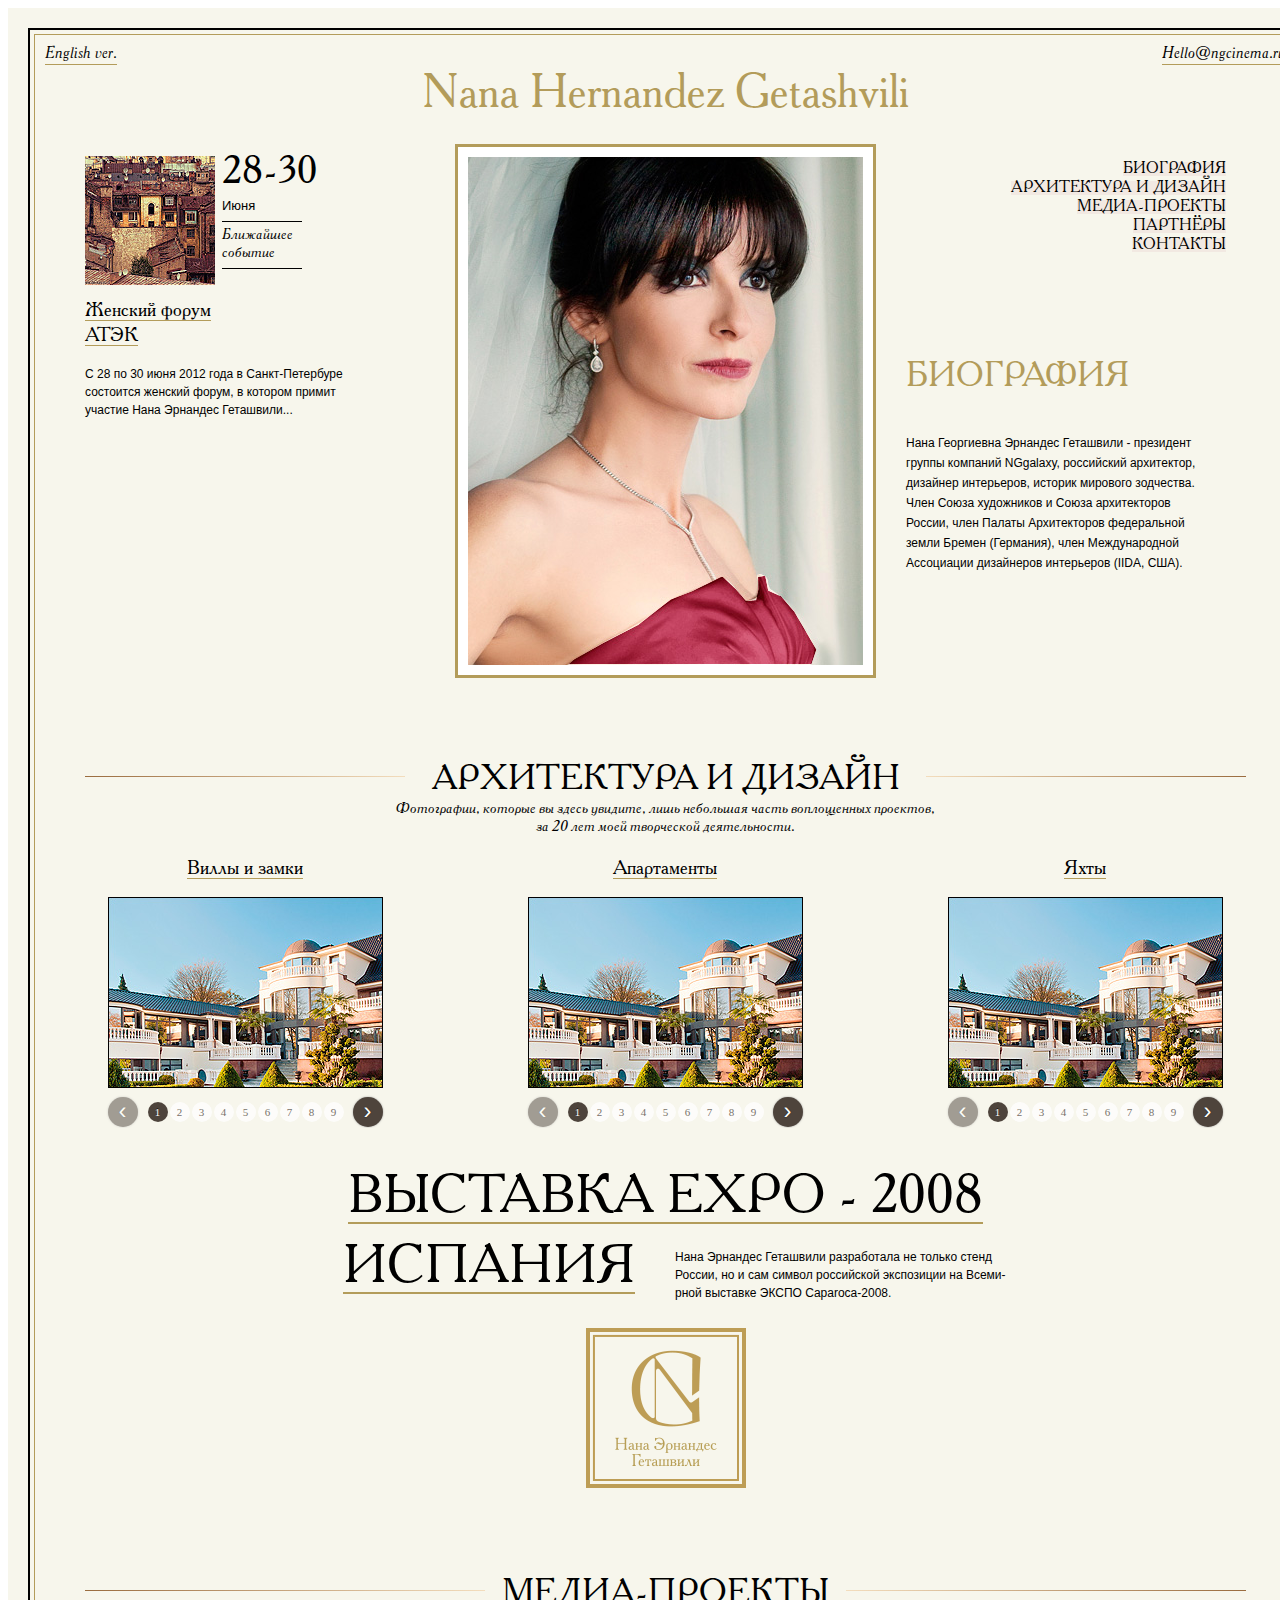
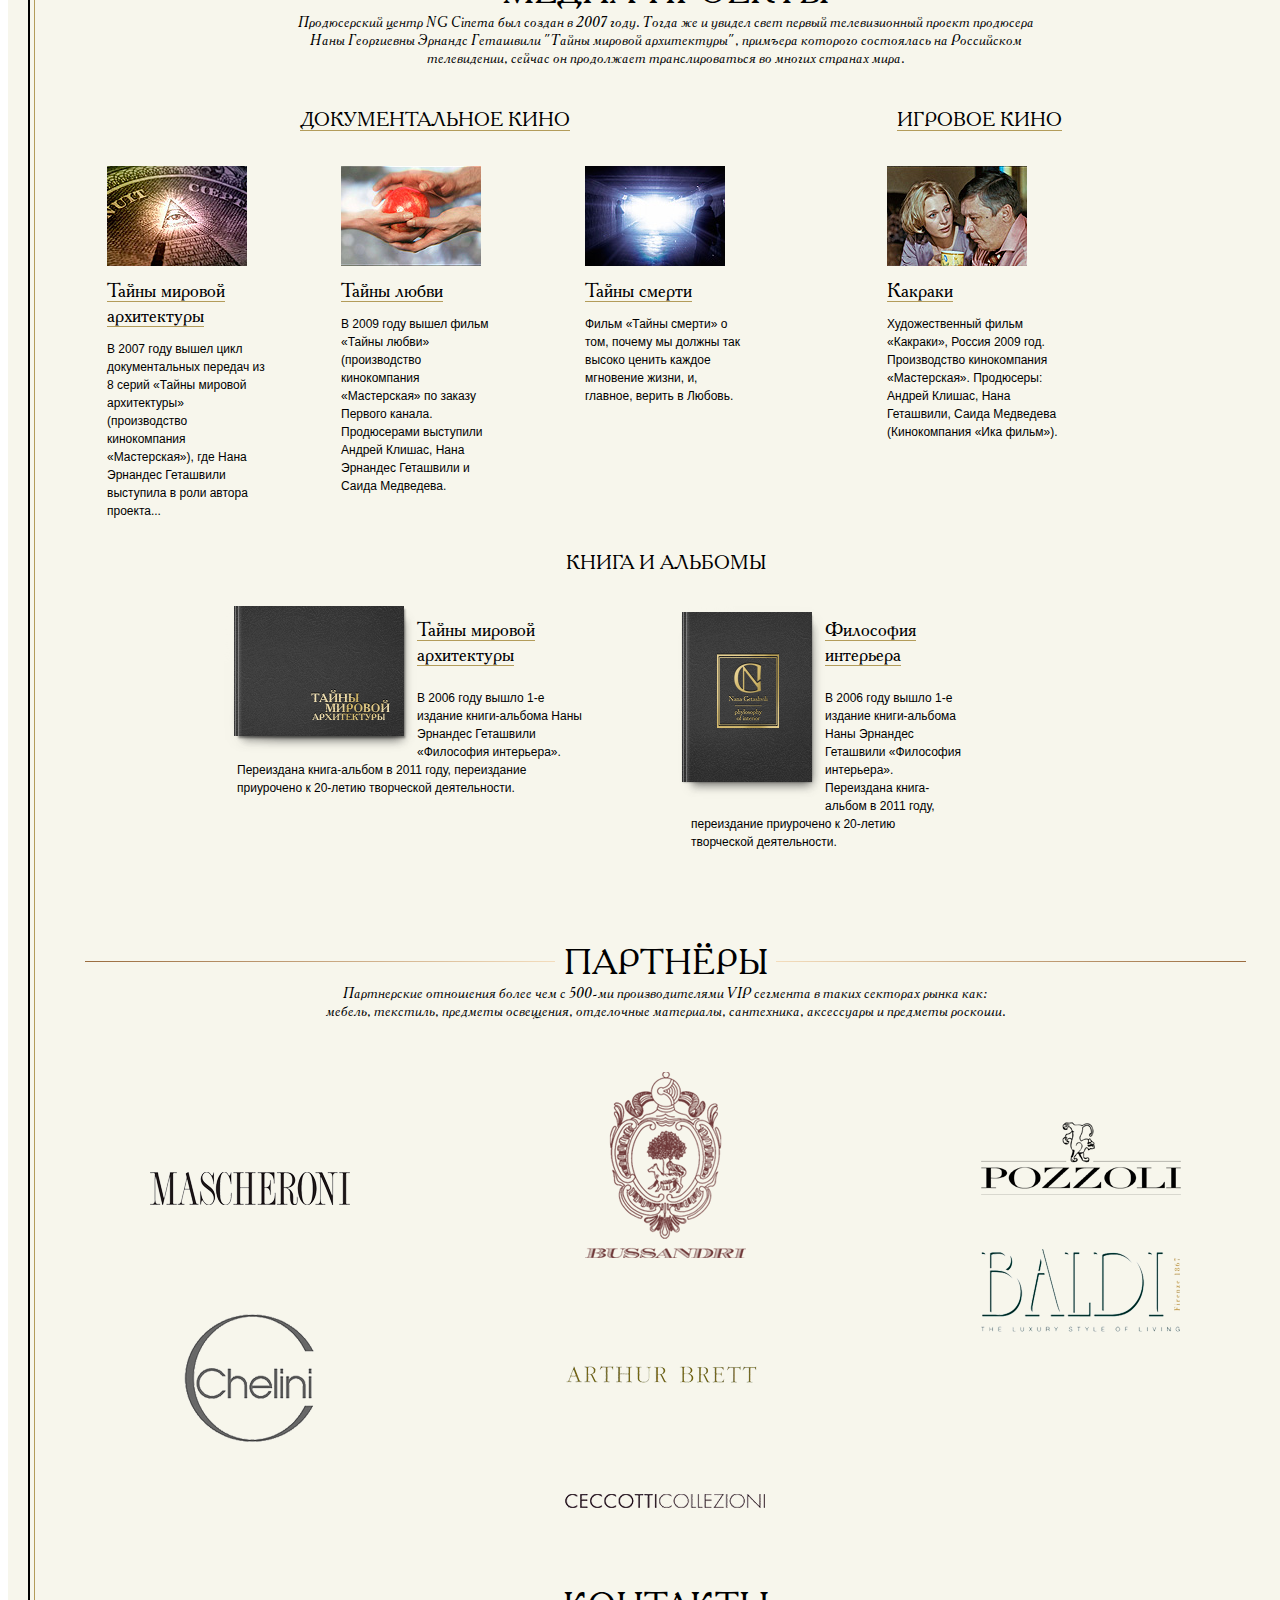
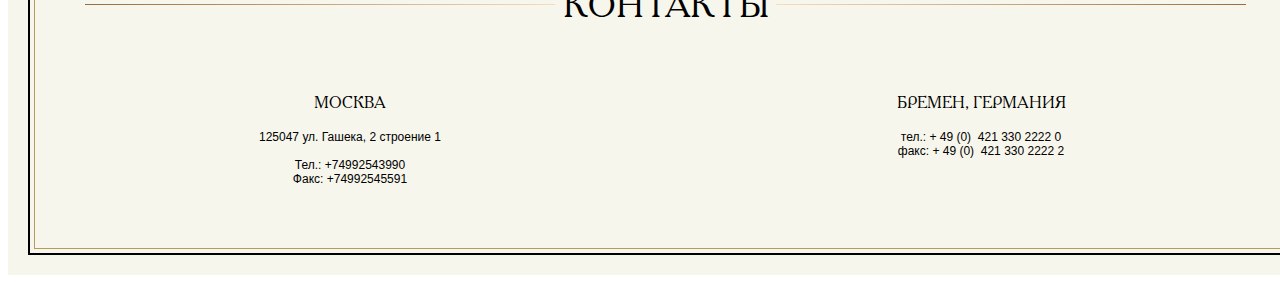
<file: test_work/index.html>
<!DOCTYPE html>
<html>
<head lang="en">
    <meta charset="UTF-8">
    <link rel="stylesheet" href="style/style.css">
    <link rel="stylesheet" href="style/stylesmenu.css">

    <link rel="stylesheet" type="text/css" href="jcarousel-master/examples/basic/jcarousel.basic.css">
    <script type="text/javascript" src="jcarousel-master/libs/jquery/jquery.js"></script>
    <script type="text/javascript" src="jcarousel-master/dist/jquery.jcarousel.min.js"></script>
    <script type="text/javascript" src="jcarousel-master/examples/basic/jcarousel.basic.js"></script>

    <title>Nana Hernantez Getashvily</title>
</head>
<body>
     <div id="main">
         <div id="background">
            <div id="main_content_1">
                 <div id="main_content_2">
                    <div id="header">
                        <div id="header_email">
                            <div id="language"><a href="#" style="text-decoration: none; list-style-type: none; color: black;">English ver.</a></div>
                            <div id="mail"><a href="#" style="text-decoration: none; list-style-type: none; color: black;">Hello@ngcinema.ru</a></div>
                        </div>
                        <div id="header_name">Nana Hernandez Getashvili</div>
                        <div id="header_events">
                            <div id="header_pic_tex"><img src="img/01_header.jpg" style="float: left; margin: 7px 7px 7px 0px;"/><span style="font-family: AcademyC; font-size: 40px; margin: 0px;">28-30</span><br/><span style="font-family: Arial; font-size: 13px;">Июня</span>
                                <hr style="border: none; background-color: black; height: 1px; width: 80px; margin: 5px;">
                                <p style="font-family: AcademyC Italic; margin: 2px 2px 10px 2px; font-size: 15px;">Ближайшее</br>событие</p>
                                <hr style="border: none; background-color: black; height: 1px; width: 80px; margin: -5px;"><br/>
                                <p><a href="#" style="font-size:20px; font-family: AcademyC; border-bottom: 1px solid #b39c5a; text-decoration:none; list-style-type: none; color: black">Женский форум<br/>АТЭК</a>
                                <p style=" margin-right: 20%; font-family: Arial; text-align: left; font-size: 12px; line-height: 18px;">С 28 по 30 июня 2012 года в Санкт-Петербуре состоится женский форум, в котором примит участие Нана Эрнандес Геташвили...</p></p>
                            </div>
                            <div id="header_pic"><img src="img/02_header_main_photo.jpg"/></div>
                            <div id="header_menu">
                                <div id="menu_main">
                                    <ul>
                                        <li><a class="menu" href="#bio">БИОГРАФИЯ</a></li>
                                        <li><a class="menu" href="#decign">АРХИТЕКТУРА И ДИЗАЙН</a></li>
                                        <li><a class="menu" href="#media">МЕДИА-ПРОЕКТЫ</a></li>
                                        <li><a class="menu" href="#partner">ПАРТНЁРЫ</a></li>
                                        <li><a class="menu" href="#contact">КОНТАКТЫ</a></li>
                                        </ul>
                                </div>
                                <div id="menu_text">
                                    <p style="font-family: AcademyC; text-align: left; color: #b39c5a; font-size: 35px;"><a name="bio">БИОГРАФИЯ</a></p>
                                    <p style="font-family: Arial; text-align: left; font-size: 12px; line-height: 20px;">Нана Георгиевна Эрнандес Геташвили -  президент группы компаний NGgalaxy, российский архитектор, дизайнер интерьеров, историк мирового зодчества. Член Союза художников и Союза архитекторов России,
                                        член Палаты Архитекторов федеральной земли Бремен (Германия), член Международной Ассоциации дизайнеров интерьеров (IIDA, США).</p>
                                </div>
                            </div>
                        </div>
                    </div>
                    <div id="content">
                        <div id="line_content_1">
                            <hr class="line_cont_right"/>
                            <a name="decign">АРХИТЕКТУРА И ДИЗАЙН</a>
                            <hr class="line_cont_left"/>
                        </div>
                        <div id="content_text">
                                Фотографии, которые вы здесь увидите, лишь небольшая часть воплощенных проектов, за 20 лет моей творческой деятельности.
                        </div>
                        <div id="content_gallery">
                            <div class="gallery_1">
                                <div style="padding-bottom: 15px;"><a href="#" style="font-family: AcademyC; font-size: 20px; text-decoration: none; list-style-type: none; color: black; border-bottom: 1px solid #b39c5a;">Виллы и замки</a></div>
                                <div class="wrapper">
                                    <div class="jcarousel-wrapper">
                                        <div class="jcarousel">
                                            <ul>
                                                <li><img src="img/05_content_3.jpg" width="275" height="191" alt=""></li>
                                                <li><img src="img/05_content_3.jpg" width="275" height="191" alt=""></li>
                                                <li><img src="img/05_content_3.jpg" width="275" height="191" alt=""></li>
                                                <li><img src="img/05_content_3.jpg" width="275" height="191" alt=""></li>
                                                <li><img src="img/05_content_3.jpg" width="275" height="191" alt=""></li>
                                                <li><img src="img/05_content_3.jpg" width="275" height="191" alt=""></li>
                                                <li><img src="img/05_content_3.jpg" width="275" height="191" alt=""></li>
                                                <li><img src="img/05_content_3.jpg" width="275" height="191" alt=""></li>
                                                <li><img src="img/05_content_3.jpg" width="275" height="191" alt=""></li>
                                            </ul>
                                        </div>


                                        <a href="#" class="jcarousel-control-prev">&lsaquo;</a>
                                        <a href="#" class="jcarousel-control-next">&rsaquo;</a>

                                        <p class="jcarousel-pagination">

                                        </p>
                                    </div>
                                </div>
                                </div>
                            <div class="gallery_2">
                                <div style="padding-bottom: 15px;"><a href="#" style=" font-family: AcademyC; font-size: 20px; text-decoration: none; list-style-type: none; color: black; border-bottom: 1px solid #b39c5a;">Апартаменты</a></div>
                                <div class="wrapper">
                                    <div class="jcarousel-wrapper">
                                        <div class="jcarousel">
                                            <ul>
                                                <li><img src="img/05_content_3.jpg" width="275" height="191" alt=""></li>
                                                <li><img src="img/05_content_3.jpg" width="275" height="191" alt=""></li>
                                                <li><img src="img/05_content_3.jpg" width="275" height="191" alt=""></li>
                                                <li><img src="img/05_content_3.jpg" width="275" height="191" alt=""></li>
                                                <li><img src="img/05_content_3.jpg" width="275" height="191" alt=""></li>
                                                <li><img src="img/05_content_3.jpg" width="275" height="191" alt=""></li>
                                                <li><img src="img/05_content_3.jpg" width="275" height="191" alt=""></li>
                                                <li><img src="img/05_content_3.jpg" width="275" height="191" alt=""></li>
                                                <li><img src="img/05_content_3.jpg" width="275" height="191" alt=""></li>
                                            </ul>
                                        </div>


                                        <a href="#" class="jcarousel-control-prev">&lsaquo;</a>
                                        <a href="#" class="jcarousel-control-next">&rsaquo;</a>

                                        <p class="jcarousel-pagination">

                                        </p>
                                    </div>
                                </div>
                            </div>
                            <div class="gallery_3">
                                <div style="padding-bottom: 15px;"><a href="#" style="font-family: AcademyC; font-size: 20px; text-decoration: none; list-style-type: none; color: black; border-bottom: 1px solid #b39c5a;">Яхты</a></div>
                                <div class="wrapper">
                                    <div class="jcarousel-wrapper">
                                        <div class="jcarousel">
                                            <ul>
                                                <li><img src="img/05_content_3.jpg" width="275" height="191" alt=""></li>
                                                <li><img src="img/05_content_3.jpg" width="275" height="191" alt=""></li>
                                                <li><img src="img/05_content_3.jpg" width="275" height="191" alt=""></li>
                                                <li><img src="img/05_content_3.jpg" width="275" height="191" alt=""></li>
                                                <li><img src="img/05_content_3.jpg" width="275" height="191" alt=""></li>
                                                <li><img src="img/05_content_3.jpg" width="275" height="191" alt=""></li>
                                                <li><img src="img/05_content_3.jpg" width="275" height="191" alt=""></li>
                                                <li><img src="img/05_content_3.jpg" width="275" height="191" alt=""></li>
                                                <li><img src="img/05_content_3.jpg" width="275" height="191" alt=""></li>
                                            </ul>
                                        </div>


                                        <a href="#" class="jcarousel-control-prev">&lsaquo;</a>
                                        <a href="#" class="jcarousel-control-next">&rsaquo;</a>

                                        <p class="jcarousel-pagination">

                                        </p>
                                    </div>
                                </div>
                            </div>
                        </div>
                        <div id="cont_main_text">
                            <div class="cont_main_text_1">
                                <div><p class="expo_title"><a href="#" class="title">ВЫСТАВКА EXPO - 2008</a></p></div>
                                <div style="float: left; width: 600px;  padding-bottom: 20px; margin: -30px 0px; text-align: right"> <p class="expo_title"><a href="#" class="title">ИСПАНИЯ</a></div>
                                <div style=" line-height: 1.5; font-family: Arial; font-size: 12px; float: left; width: 350px; text-align: left; padding-left: 40px">Нана Эрнандес Геташвили разработала не только стенд России, но и сам символ российской экспозиции на Всеми-рной выставке ЭКСПО Caparoca-2008.</div>

                            </div>

                            <div class="cont_main_text_1">
                                <img src="img/01_icon_logo.png"/>
                            </div>
                        </div>
                        <div id="line_content_2">
                            <hr class="line_cont_right_2"/>
                            <a name="media">МЕДИА-ПРОЕКТЫ</a>
                            <hr class="line_cont_left_2"/>
                        </div>
                        <div id="content_text_2">
                            Продюсерский центр NG Cinema был создан в 2007 году. Тогда же и увидел свет первый телевизионный проект продюсера Наны Георгиевны Эрнандс Геташвили
                            "Тайны мировой архитектуры", примъера которого состоялась на Российском телевидении, сейчас он продолжает транслироваться во многих странах мира.
                        </div>
                        <div>
                            <div style="overflow: hidden">
                                <div style="float: left; width: 830px">
                                    <div>
                                    <p style="text-align: center; font-family: AcademyC; font-size: 20px; text-align: left; margin-left: 265px"><a href="#" style="text-decoration: none; list-style-type: none; color: black; border-bottom: 1px solid #b39c5a;">ДОКУМЕНТАЛЬНОЕ КИНО</a></p>
                                    </div>
                                    <div style="overflow: hidden; margin-left: 50px">
                                        <div id="border_1">
                                            <img src="img/06_content_movie_1.jpg" style="margin: 10px;">
                                            <div style="font-family: AcademyC; font-size: 20px; margin: 0 0 10px 20px; text-align: left;"><a href="#" style="text-decoration: none; list-style-type: none; color: black; border-bottom: 1px solid #b39c5a;">Тайны мировой  архитектуры</a></div>
                                            <div style="line-height: 1.5; font-family: Arial; font-size: 12px; text-align: left; margin: 0 0 10px 20px;">В 2007 году вышел цикл
                                                документальных передач
                                                из 8 серий «Тайны мировой
                                                архитектуры» (производство кинокомпания «Мастерская»),
                                                где Нана Эрнандес Геташвили
                                                выступила в роли автора
                                                проекта...</div>
                                        </div>
                                        <div  id="border_1" style="float: left; width: 180px; margin: 0px 0 0 50px; padding-top: 10px">
                                            <img src="img/07_content_movie_2.jpg">
                                            <div style="font-family: AcademyC; font-size: 20px; text-align: left;  margin: 10px 0 10px 20px;"><a href="#" style="text-decoration: none; list-style-type: none; color: black; border-bottom: 1px solid #b39c5a;">Тайны любви</a></div>
                                            <div style="line-height: 1.5; font-family: Arial; font-size: 12px; text-align: left; margin: 5px 0 10px 20px;">В 2009 году вышел фильм
                                                «Тайны любви» (производство кинокомпания «Мастерская»
                                                по заказу Первого канала.
                                                Продюсерами выступили
                                                Андрей Клишас, Нана
                                                Эрнандес Геташвили
                                                и Саида Медведева.</div>
                                        </div>
                                        <div id="border_1" style="float: left; width: 180px; margin: 0px 20px 5px 50px; padding: 10px;">
                                            <img src="img/08_content_movie_3.jpg">
                                            <div style="font-family: AcademyC; font-size: 20px;  margin: 10px 0 10px 20px;; text-align: left;"><a href="#" style="text-decoration: none; list-style-type: none; color: black; border-bottom: 1px solid #b39c5a;">Тайны смерти</a></div>
                                            <div style="line-height: 1.5; font-family: Arial; font-size: 12px; text-align: left;  margin: 0 0 10px 20px;">Фильм «Тайны смерти» о том,
                                                почему мы должны так высоко
                                                ценить каждое мгновение
                                                жизни, и, главное, верить
                                                в Любовь.</div>
                                        </div>
                                    </div>

                                </div>
                                <div id="border_2" style="float: left; ">
                                    <div >
                                        <p style="font-family: AcademyC; font-size: 20px; margin-left: 5px"><a href="#" style="text-decoration: none; list-style-type: none; color: black; border-bottom: 1px solid #b39c5a;">ИГРОВОЕ КИНО</a></p>
                                    </div>
                                    <div  id="border_1" style=" width: 200px; padding-top: 10px; padding-left: 20px; padding-bottom: 10px">
                                        <div style="float: left; margin-bottom: 10px"><img src="img/09_content_movie_4.jpg" ></div>
                                        <div style="font-family: AcademyC; font-size: 20px; text-align: left; margin: 20px 0 10px 0px;"><a href="#" style="text-decoration: none; list-style-type: none; color: black; border-bottom: 1px solid #b39c5a;">Какраки</a></div>
                                        <div style="line-height: 1.5; font-family: Arial; width: 180px; font-size: 12px; text-align: left; margin: 10px 0 10px 0px;">Художественный фильм
                                            «Какраки», Россия 2009 год. Производство кинокомпания «Мастерская». Продюсеры:
                                            Андрей Клишас, Нана
                                            Геташвили, Саида Медведева
                                            (Кинокомпания «Ика фильм»).</div>
                                    </div>
                                </div>
                            </div>
                            <div style="overflow: hidden">
                                <div>
                                <p style="font-family: AcademyC; font-size: 20px;">КНИГА И АЛЬБОМЫ</p>
                                </div>
                                <div id="border_1" style="float: left; width: 400px; margin-left: 180px">
                                    <img src="img/02_icon_book.png" style="float: left; margin: 7px 0 7px 7px;">
                                    <div style="font-family: AcademyC; font-size: 20px; margin: 20px 10px; text-align: left;"><a href="#" style="text-decoration: none; list-style-type: none; color: black; border-bottom: 1px solid #b39c5a;">Тайны мировой
                                        архитектуры</a></div>
                                    <div style="line-height: 1.5; font-family: Arial; font-size: 12px; text-align: left; margin: 0 30px 10px 20px;">В 2006 году вышло 1-е издание книги-альбома Наны Эрнандес Геташвили «Философия интерьера».
                                        Переиздана книга-альбом в 2011 году, переиздание приурочено к 20-летию творческой деятельности.</div>
                                </div >
                                <div id="border_1" style="float: left; width: 300px; padding-left: 50px">
                                    <img src="img/03_icon_book_2.png" style="float: left; margin: 7px 0 7px 7px;">
                                    <div style="font-family: AcademyC; font-size: 20px; margin: 20px 10px; text-align: left;"><a href="#" style="text-decoration: none; list-style-type: none; color: black; border-bottom: 1px solid #b39c5a;">Философия  интерьера</a></div>
                                    <div style="line-height: 1.5; font-family: Arial; font-size: 12px; text-align: left; margin: 0 10px 10px 20px;">В 2006 году вышло 1-е издание книги-альбома Наны Эрнандес Геташвили «Философия интерьера». Переиздана книга-альбом
                                    в 2011 году, переиздание приурочено к 20-летию творческой
                                    деятельности.</div>
                                </div>
                            </div>
                        </div>
                    </div>
                    <div id="footer">
                        <div id="text_line_2">
                            <hr class="line_left"/>
                            <a name="partner">ПАРТНЁРЫ</a>
                            <hr class="line_right"/>
                        </div>
                        <div id="footer_text">Партнерские отношения более чем с 500-ми производителями VIP сегмента в таких секторах рынка как:
                            мебель, текстиль, предметы освещения, отделочные материалы, сантехника, аксессуары и предметы роскоши.</div>
                        <div id="partner_main">
                            <div id="partner_column_1">
                                <div id="partner_pic_1"><a href="#"><img src="img/04_icon_partner_1.png"/></a></div>
                                <div id="partner_pic_2"><a href="#"><img src="img/07_icon_partner_4.png"/></a></div>
                            </div>
                            <div id="partner_column_2">
                                <div id="partner_pic_3"><a href="#"><img src="img/05_icon_partner_2.png"/></a></div>
                                <div id="partner_pic_4"><a href="#"><img src="img/08_icon_partner_5.png"/></a></div>
                                <div id="partner_pic_5"><a href="#"><img src="img/10_icon_partner_7.png"/></a></div>
                            </div>
                            <div id="partner_column_3">
                                <div id="partner_pic_6"><a href="#"><img src="img/06_icon_partner_3.png"/></a></div>
                                <div id="partner_pic_7"><a href="#"><img src="img/09_icon_partner_6.png"/></a></div>
                            </div>
                        </div>
                        <div id="text_line_3">
                            <hr class="line_left"/>
                            <a name="contact">КОНТАКТЫ</a>
                            <hr class="line_right"/>
                        </div>
                        <div id="contacts">
                            <div id="contact_1">
                                <p class="city">МОСКВА</p>
                                <p class="city_contacts">125047 ул. Гашека, 2 строение 1<br/><br/>
                                    Тел.: +74992543990<br/>
                                    Факс: +74992545591</p>
                            </div>
                            <div id="contact_2">
                                <p class="city">БРЕМЕН, ГЕРМАНИЯ</p>
                                <p class="city_contacts">тел.: + 49 (0)  421 330 2222 0<br/>
                                   факс: + 49 (0)  421 330 2222 2</p>
                            </div>
                        </div>
                    </div>
                </div>
            </div>
         </div>
     </div>
</body>
</html>
</file>
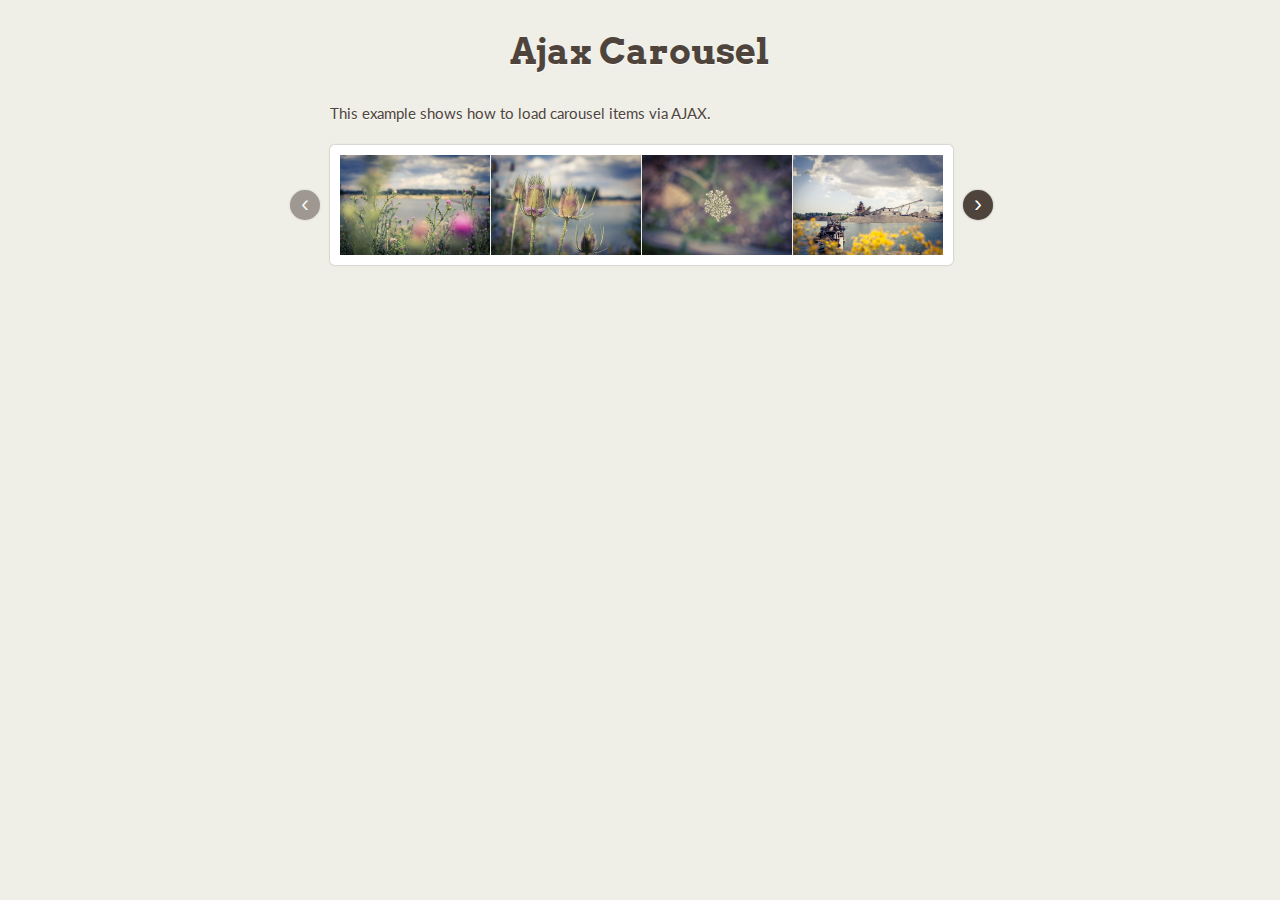
<file: test_work/jcarousel-master/examples/ajax/index.html>
<!doctype html>
<html lang="en">
    <head>
        <meta charset="utf-8">
        <title>Ajax Carousel - jCarousel Examples</title>

        <!-- Shared assets -->
        <link rel="stylesheet" type="text/css" href="../_shared/css/style.css">

        <!-- Example assets -->
        <link rel="stylesheet" type="text/css" href="jcarousel.ajax.css">

        <script type="text/javascript" src="../../libs/jquery/jquery.js"></script>
        <script type="text/javascript" src="../../dist/jquery.jcarousel.min.js"></script>

        <script type="text/javascript" src="jcarousel.ajax.js"></script>

    </head>
    <body>

        <div class="wrapper">
            <h1>Ajax Carousel</h1>
            

            <p>This example shows how to load carousel items via AJAX.</p>

            <div class="jcarousel-wrapper">
                <div class="jcarousel">
                    <div class="loading">Loading carousel items...</div>
                </div>

                <a href="#" class="jcarousel-control-prev">&lsaquo;</a>
                <a href="#" class="jcarousel-control-next">&rsaquo;</a>
            </div>
        </div>

    </body>
</html>
</file>
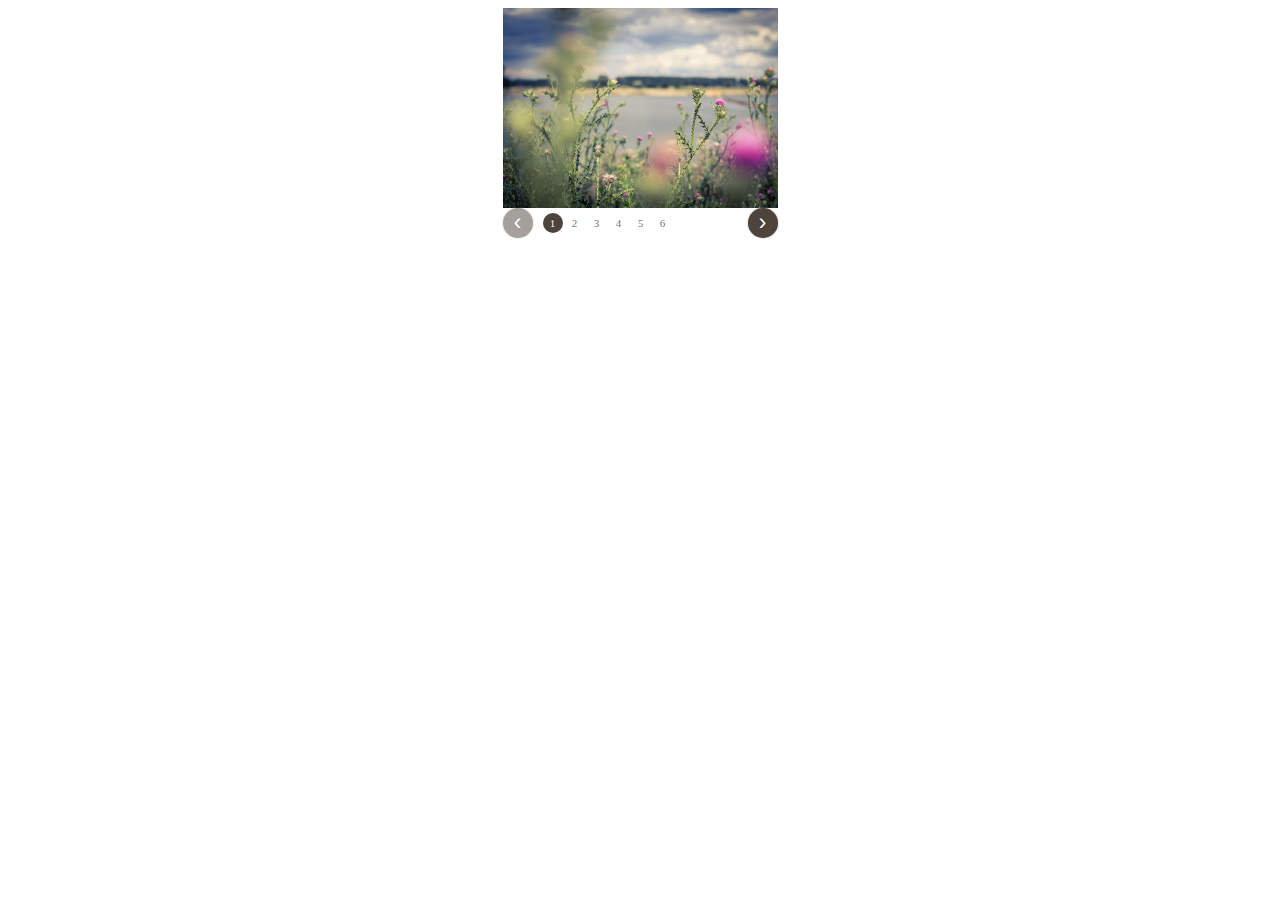
<file: test_work/jcarousel-master/examples/basic/index.html>
<!doctype html>
<html lang="en">
    <head>
        <meta charset="utf-8">
        <title>Basic carousel - jCarousel Examples</title>

        <!-- Shared assets -->
        <!--<link rel="stylesheet" type="text/css" href="../_shared/css/style.css">-->

        <!-- Example assets -->
        <link rel="stylesheet" type="text/css" href="jcarousel.basic.css">

        <script type="text/javascript" src="../../libs/jquery/jquery.js"></script>
        <script type="text/javascript" src="../../dist/jquery.jcarousel.min.js"></script>

        <script type="text/javascript" src="jcarousel.basic.js"></script>

    </head>
    <body>

        <div class="wrapper">

            <div class="jcarousel-wrapper">
                <div class="jcarousel">
                    <ul>
                        <li><img src="../_shared/img/img1.jpg" width="300" height="200" alt=""></li>
                        <li><img src="../_shared/img/img2.jpg" width="300" height="200" alt=""></li>
                        <li><img src="../_shared/img/img3.jpg" width="300" height="200" alt=""></li>
                        <li><img src="../_shared/img/img4.jpg" width="300" height="200" alt=""></li>
                        <li><img src="../_shared/img/img5.jpg" width="300" height="200" alt=""></li>
                        <li><img src="../_shared/img/img6.jpg" width="300" height="200" alt=""></li>
                    </ul>
                </div>

                <a href="#" class="jcarousel-control-prev">&lsaquo;</a>
                <a href="#" class="jcarousel-control-next">&rsaquo;</a>
                
                <p class="jcarousel-pagination">
                    
                </p>
            </div>
        </div>

    </body>
</html>
</file>
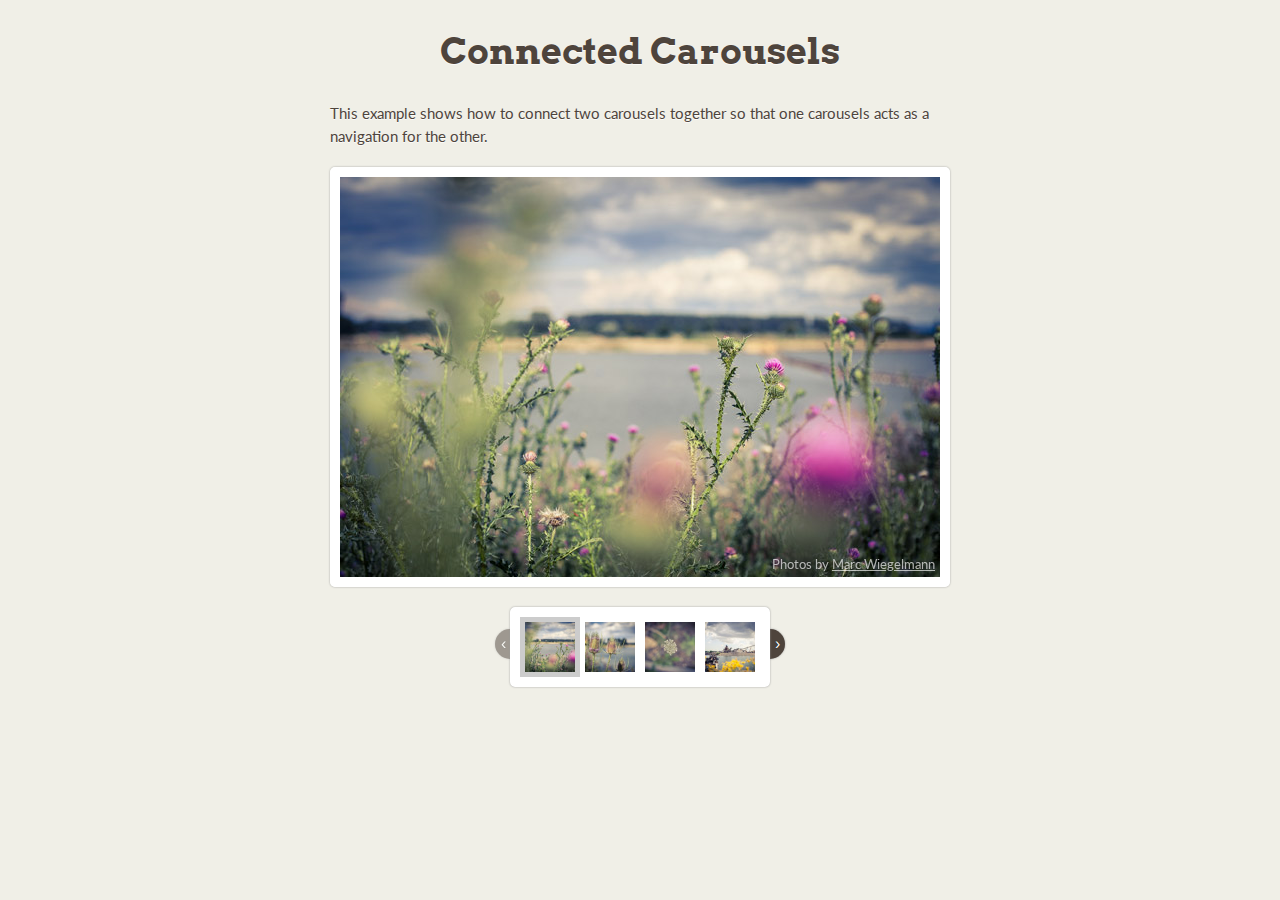
<file: test_work/jcarousel-master/examples/connected-carousels/index.html>
<!doctype html>
<html lang="en">
    <head>
        <meta charset="utf-8">
        <title>Connected Carousels - jCarousel Examples</title>

        <!-- Shared assets -->
        <link rel="stylesheet" type="text/css" href="../_shared/css/style.css">

        <!-- Example assets -->
        <link rel="stylesheet" type="text/css" href="jcarousel.connected-carousels.css">

        <script type="text/javascript" src="../../libs/jquery/jquery.js"></script>
        <script type="text/javascript" src="../../dist/jquery.jcarousel.min.js"></script>

        <script type="text/javascript" src="jcarousel.connected-carousels.js"></script>

    </head>
    <body>

        <div class="wrapper">
            <h1>Connected Carousels</h1>
            
            <p>This example shows how to connect two carousels together so that one carousels acts as a navigation for the other.</p>
            
            <div class="connected-carousels">
                <div class="stage">
                    <div class="carousel carousel-stage">
                        <ul>
                            <li><img src="../_shared/img/img1.jpg" width="600" height="400" alt=""></li>
                            <li><img src="../_shared/img/img2.jpg" width="600" height="400" alt=""></li>
                            <li><img src="../_shared/img/img3.jpg" width="600" height="400" alt=""></li>
                            <li><img src="../_shared/img/img4.jpg" width="600" height="400" alt=""></li>
                            <li><img src="../_shared/img/img5.jpg" width="600" height="400" alt=""></li>
                            <li><img src="../_shared/img/img6.jpg" width="600" height="400" alt=""></li>
                        </ul>
                    </div>
                    <p class="photo-credits">
                        Photos by <a href="http://www.mw-fotografie.de">Marc Wiegelmann</a>
                    </p>
                    <a href="#" class="prev prev-stage"><span>&lsaquo;</span></a>
                    <a href="#" class="next next-stage"><span>&rsaquo;</span></a>
                </div>

                <div class="navigation">
                    <a href="#" class="prev prev-navigation">&lsaquo;</a>
                    <a href="#" class="next next-navigation">&rsaquo;</a>
                    <div class="carousel carousel-navigation">
                        <ul>
                            <li><img src="../_shared/img/img1_thumb.jpg" width="50" height="50" alt=""></li>
                            <li><img src="../_shared/img/img2_thumb.jpg" width="50" height="50" alt=""></li>
                            <li><img src="../_shared/img/img3_thumb.jpg" width="50" height="50" alt=""></li>
                            <li><img src="../_shared/img/img4_thumb.jpg" width="50" height="50" alt=""></li>
                            <li><img src="../_shared/img/img5_thumb.jpg" width="50" height="50" alt=""></li>
                            <li><img src="../_shared/img/img6_thumb.jpg" width="50" height="50" alt=""></li>
                        </ul>
                    </div>
                </div>
            </div>
        </div>

    </body>
</html>
</file>
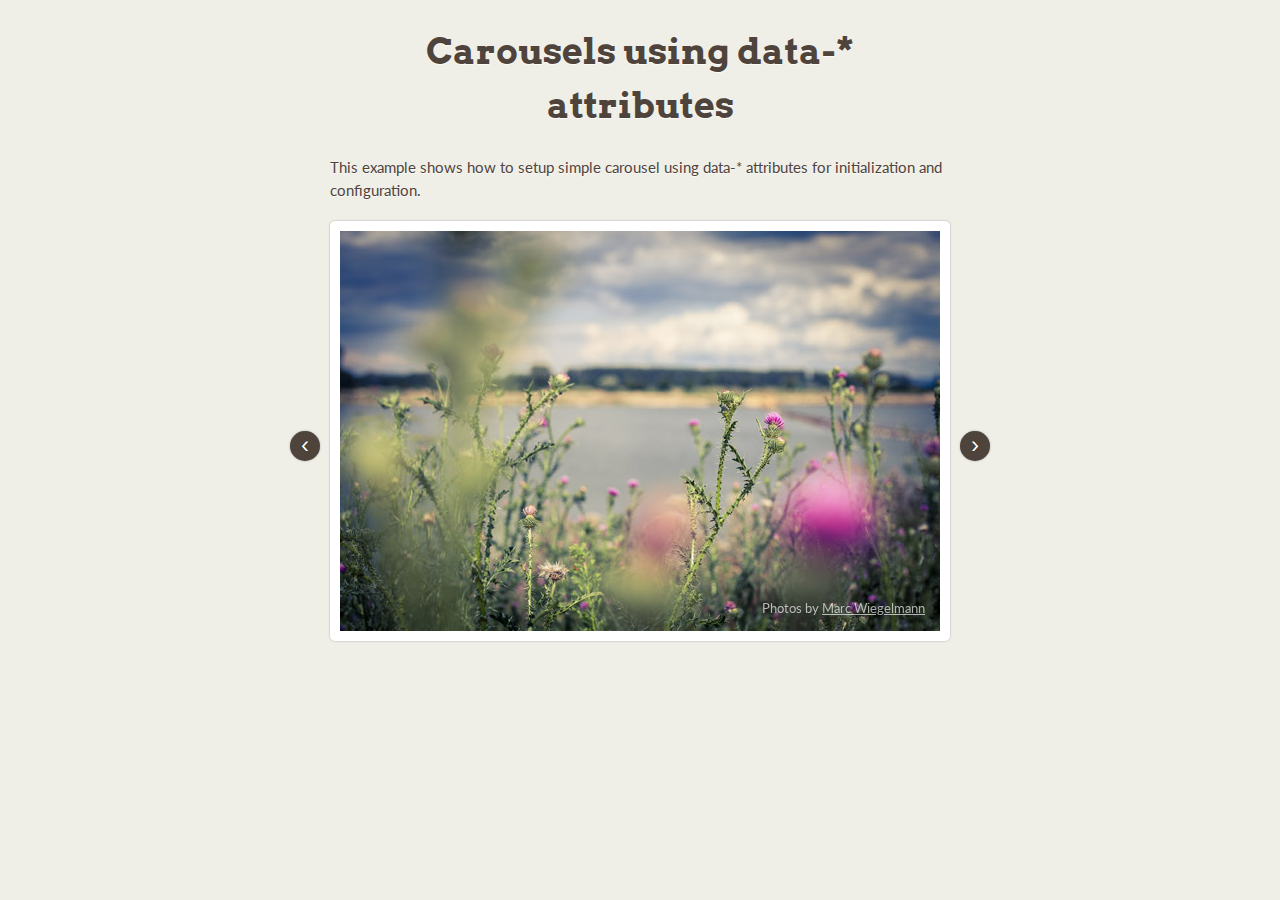
<file: test_work/jcarousel-master/examples/data-attributes/index.html>
<!doctype html>
<html lang="en">
    <head>
        <meta charset="utf-8">
        <title>Carousels using data-* attributes for initialization and configuration - jCarousel Examples</title>

        <!-- Shared assets -->
        <link rel="stylesheet" type="text/css" href="../_shared/css/style.css">

        <!-- Example assets -->
        <link rel="stylesheet" type="text/css" href="jcarousel.data-attributes.css">

        <script type="text/javascript" src="../../libs/jquery/jquery.js"></script>
        <script type="text/javascript" src="../../dist/jquery.jcarousel.min.js"></script>

        <script type="text/javascript" src="jcarousel.data-attributes.js"></script>

    </head>
    <body>

        <div class="wrapper">
            <h1>Carousels using data-* attributes</h1>

            <p>This example shows how to setup simple carousel using data-* attributes for initialization and configuration.</p>

            <div class="jcarousel-wrapper">
                <div data-jcarousel="true" data-wrap="circular" class="jcarousel">
                    <ul>
                        <li><img src="../_shared/img/img1.jpg" width="600" height="400" alt=""></li>
                        <li><img src="../_shared/img/img2.jpg" width="600" height="400" alt=""></li>
                        <li><img src="../_shared/img/img3.jpg" width="600" height="400" alt=""></li>
                        <li><img src="../_shared/img/img4.jpg" width="600" height="400" alt=""></li>
                        <li><img src="../_shared/img/img5.jpg" width="600" height="400" alt=""></li>
                        <li><img src="../_shared/img/img6.jpg" width="600" height="400" alt=""></li>
                    </ul>
                </div>

                <p class="photo-credits">
                    Photos by <a href="http://www.mw-fotografie.de">Marc Wiegelmann</a>
                </p>

                <a data-jcarousel-control="true" data-target="-=1" href="#" class="jcarousel-control-prev">&lsaquo;</a>
                <a data-jcarousel-control="true" data-target="+=1" href="#" class="jcarousel-control-next">&rsaquo;</a>
            </div>
        </div>

    </body>
</html>
</file>
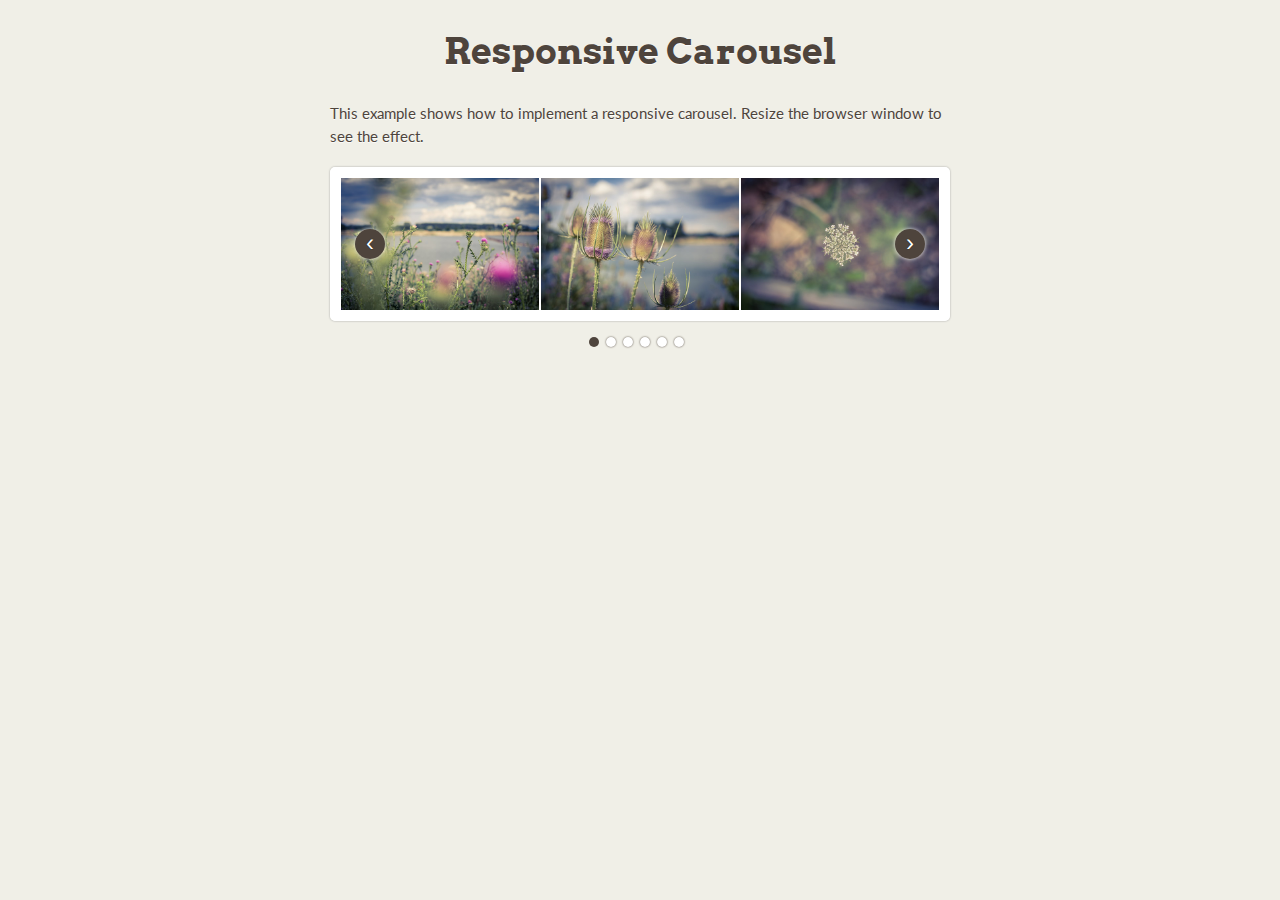
<file: test_work/jcarousel-master/examples/responsive/index.html>
<!doctype html>
<html lang="en">
    <head>
        <meta charset="utf-8">
        <meta name="viewport" content="width=device-width, initial-scale=1">
        <title>Responsive Carousel - jCarousel Examples</title>

        <!-- Shared assets -->
        <link rel="stylesheet" type="text/css" href="../_shared/css/style.css">

        <!-- Example assets -->
        <link rel="stylesheet" type="text/css" href="jcarousel.responsive.css">

        <script type="text/javascript" src="../../libs/jquery/jquery.js"></script>
        <script type="text/javascript" src="../../dist/jquery.jcarousel.min.js"></script>

        <script type="text/javascript" src="jcarousel.responsive.js"></script>

    </head>
    <body>

        <div class="wrapper">
            <h1>Responsive Carousel</h1>
            

            <p>This example shows how to implement a responsive carousel. Resize the browser window to see the effect.</p>

            <div class="jcarousel-wrapper">
                <div class="jcarousel">
                    <ul>
                        <li><img src="../_shared/img/img1.jpg" alt="Image 1"></li>
                        <li><img src="../_shared/img/img2.jpg" alt="Image 2"></li>
                        <li><img src="../_shared/img/img3.jpg" alt="Image 3"></li>
                        <li><img src="../_shared/img/img4.jpg" alt="Image 4"></li>
                        <li><img src="../_shared/img/img5.jpg" alt="Image 5"></li>
                        <li><img src="../_shared/img/img6.jpg" alt="Image 6"></li>
                    </ul>
                </div>

                <a href="#" class="jcarousel-control-prev">&lsaquo;</a>
                <a href="#" class="jcarousel-control-next">&rsaquo;</a>

                <p class="jcarousel-pagination"></p>
            </div>
        </div>

    </body>
</html>
</file>
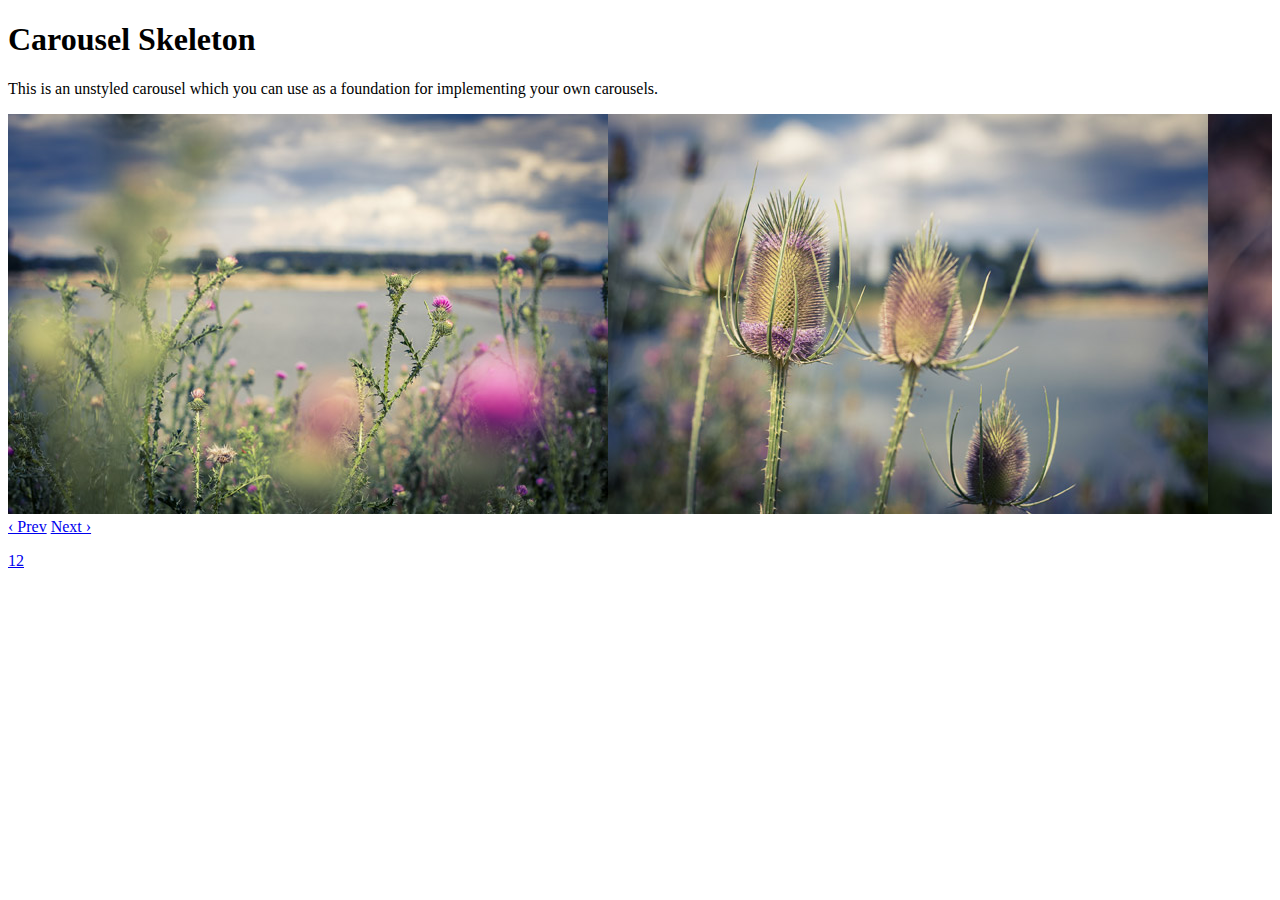
<file: test_work/jcarousel-master/examples/skeleton/index.html>
<!doctype html>
<html lang="en">
    <head>
        <meta charset="utf-8">
        <title>Carousel Skeleton - jCarousel Examples</title>

        <!-- Example assets -->
        <link rel="stylesheet" type="text/css" href="jcarousel.skeleton.css">

        <script type="text/javascript" src="../../libs/jquery/jquery.js"></script>
        <script type="text/javascript" src="../../dist/jquery.jcarousel.min.js"></script>

        <script type="text/javascript" src="jcarousel.skeleton.js"></script>

    </head>
    <body>

        <div class="wrapper">
            <h1>Carousel Skeleton</h1>

            <p>This is an unstyled carousel which you can use as a foundation for implementing your own carousels.</p>

            <!--
            Mutual wrapper, encloses the carousel and the plugin elements to
            enable auto-detection of the carousel for the plugins.
            -->
            <div class="jcarousel-wrapper">

                <!-- Carousel -->
                <div class="jcarousel">
                    <ul>
                        <li><img src="../_shared/img/img1.jpg" width="600" height="400" alt=""></li>
                        <li><img src="../_shared/img/img2.jpg" width="600" height="400" alt=""></li>
                        <li><img src="../_shared/img/img3.jpg" width="600" height="400" alt=""></li>
                        <li><img src="../_shared/img/img4.jpg" width="600" height="400" alt=""></li>
                        <li><img src="../_shared/img/img5.jpg" width="600" height="400" alt=""></li>
                        <li><img src="../_shared/img/img6.jpg" width="600" height="400" alt=""></li>
                    </ul>
                </div>

                <!-- Prev/next controls -->
                <a href="#" class="jcarousel-control-prev">&lsaquo; Prev</a>
                <a href="#" class="jcarousel-control-next">Next &rsaquo;</a>

                <!-- Pagination -->
                <p class="jcarousel-pagination">
                    <!-- Pagination items will be generated in here -->
                </p>

            </div>

        </div>

    </body>
</html>
</file>
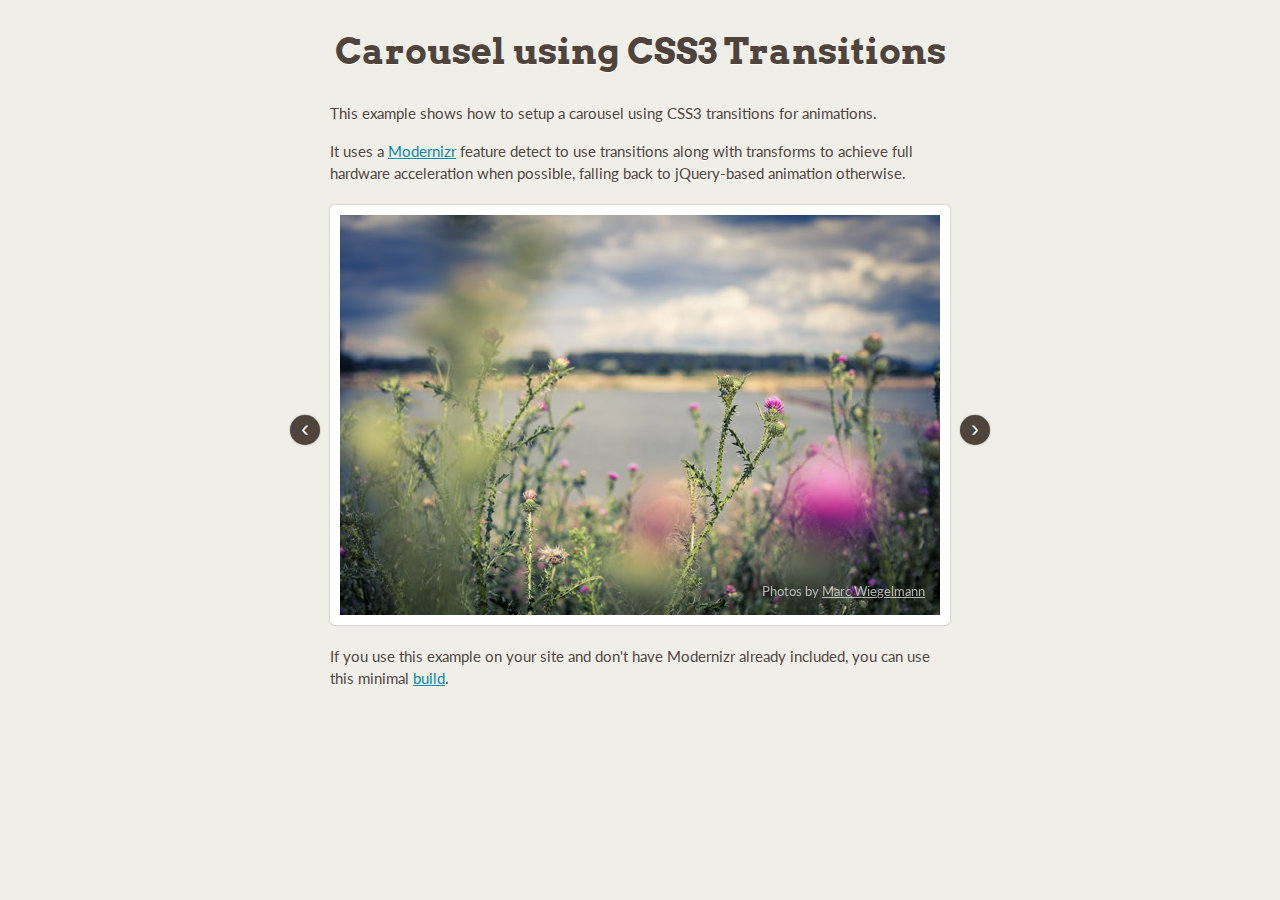
<file: test_work/jcarousel-master/examples/transitions/index.html>
<!doctype html>
<html lang="en">
    <head>
        <meta charset="utf-8">
        <title>Carousel using CSS3 Transitions - jCarousel Examples</title>

        <!-- Shared assets -->
        <link rel="stylesheet" type="text/css" href="../_shared/css/style.css">

        <!-- Example assets -->
        <link rel="stylesheet" type="text/css" href="jcarousel.transitions.css">

        <script type="text/javascript" src="../../libs/modernizr/modernizr.js"></script>
        <script type="text/javascript" src="../../libs/jquery/jquery.js"></script>
        <script type="text/javascript" src="../../dist/jquery.jcarousel.min.js"></script>

        <script type="text/javascript" src="jcarousel.transitions.js"></script>

    </head>
    <body>

        <div class="wrapper">
            <h1>Carousel using CSS3 Transitions</h1>

            <p>This example shows how to setup a carousel using CSS3 transitions for animations.</p>

            <p>It uses a <a href="http://modernizr.com">Modernizr</a> feature detect to use transitions along with transforms to achieve full hardware acceleration when possible, falling back to jQuery-based animation otherwise.</p>

            <div class="jcarousel-wrapper">
                <div class="jcarousel">
                    <ul>
                        <li style="background: url('../_shared/img/img1.jpg');"></li>
                        <li style="background: url('../_shared/img/img2.jpg');"></li>
                        <li style="background: url('../_shared/img/img3.jpg');"></li>
                        <li style="background: url('../_shared/img/img4.jpg');"></li>
                        <li style="background: url('../_shared/img/img5.jpg');"></li>
                        <li style="background: url('../_shared/img/img6.jpg');"></li>
                    </ul>
                </div>

                <p class="photo-credits">
                    Photos by <a href="http://www.mw-fotografie.de">Marc Wiegelmann</a>
                </p>

                <a href="#" class="jcarousel-control-prev">&lsaquo;</a>
                <a href="#" class="jcarousel-control-next">&rsaquo;</a>
            </div>

            <p>If you use this example on your site and don't have Modernizr already included, you can use this minimal <a href="http://modernizr.com/download/#-csstransforms-csstransforms3d-csstransitions-teststyles-testprop-testallprops-prefixes-domprefixes">build</a>.
        </div>

    </body>
</html>
</file>
<file: test_work/style/style.css>
@font-face{
	font-family: AcademyC;
	src: url(../fonts/AcademyC.otf);
}
@font-face{
	font-family: AcademyC Italic;
	src: url(../fonts/AcademyC_Italic.otf);
}
@font-face{
	font-family: Gulim;
	src: url(../fonts/gulim.ttc);
}
/*html *
{
	font-family: AcademyC !important;
}*/
#main{

}
#background{
	background-color: #f7f6ec;
	width: 1275px;
	margin: auto;
	padding: 20px;
}
#main_content_1{
	background-color: #f7f6ec;
	border: 2px solid black;
	padding: 4px;
}
#main_content_2{
	border: 1px solid #b39c5a;
}
#header{
	text-align: center;
}
#header_email{
	overflow: hidden;
}
#language{
	float: left;
	border-bottom: 1px solid #b39c5a;
	text-decoration:none;
	list-style-type: none;
	font-family: AcademyC Italic;
	margin-top: 10px;
	margin-left: 10px;
}
#mail{
	float: right;
	border-bottom: 1px solid #b39c5a;
	font-family: AcademyC Italic;
	margin-top: 10px;
	margin-right: 10px;
}
#header_name{
	float: none;
	font-family:  AcademyC, bold;
	font-size:48px;
	margin-bottom: 20px;
	color: #b39c5a;
}
#header_events{
	background-color: #f7f6ec;
	overflow:hidden;
}
#header_pic_tex{
	float: left;
	text-align: left;
	width: 370px;
	padding-left: 50px;
	padding-top: 5px;
	font-family: AcademyC;
}
#header_pic{
	background-color: white;
	float: left;
	width: 395px;
	height: 508px;
	border: 3px solid #b39c5a;
	padding: 10px;
}
#header_menu{
	float: right;
	width: 420px;
	font-family: AcademyC;
}
#menu_text{
	margin-right: 100px;
	margin-left: 30px;
	margin-top: 100px;
}
#content{
	text-align: center;
}
#line_content_1{
	padding-top: 80px;
	text-align: center;
	font-family: AcademyC;
	font-size: 35px;
	padding-right: 50px;
	padding-left: 50px;
}
.line_cont_right{
	width: 320px;
	height: 1px;
	border: none;
	float: left;
	background:-moz-linear-gradient(left,  #9a6c3f 0%, #f3ddbd 100%);
	background:-webkit-linear-gradient(left,    #9a6c3f 0%, #f3ddbd 100%);
	background:linear-gradient(left,   #9a6c3f 0%, #f3ddbd 100%);
}
.line_cont_left{
	width: 320px;
	height: 1px;
	border: none;
	float: right;
	background:-moz-linear-gradient(left,  #f3ddbd 0%,#9a6c3f 100%);
	background:-webkit-linear-gradient(left,   #f3ddbd 0%,#9a6c3f 100%);
	background:linear-gradient(left, #f3ddbd 0%,#9a6c3f 100%);
}
#content_text{
	font-family: AcademyC Italic;
	font-size: 15px;
	text-align: center;
	padding-left: 360px;
	padding-right: 360px;
	padding-bottom: 20px;
}
#content_gallery{
	text-align: center;
	overflow: hidden;
}
.gallery_1{
	float: left;
	width: 420px;
}
.gallery_2{
	float: left;
	width: 420px;
}
.gallery_3{
	float: left;
	width: 420px;
}
.cont_main_text_1{
overflow: hidden;
	margin-top: 20px;
}
.expo_title{
	/*padding-left: 300px;
	padding-right: 50px;
	text-align: left;*/
}
.title{
	font-size: 55px;
	border-bottom: 2px solid #b39c5a;
	font-family: AcademyC;
	text-decoration:none;
	list-style-type: none;
	color: black;
}
.expo_summary{
	font-family: Arial;
	font-size: 12px;
	/*vertical-align: text-top;*/

}
#line_content_2{
	padding-top: 80px;
	text-align: center;
	font-family: AcademyC;
	font-size: 35px;
	padding-right: 50px;
	padding-left: 50px;
}
.line_cont_right_2{
	width: 400px;
	height: 1px;
	border: none;
	float: left;
	background:-moz-linear-gradient(left,  #9a6c3f 0%, #f3ddbd 100%);
	background:-webkit-linear-gradient(left,    #9a6c3f 0%, #f3ddbd 100%);
	background:linear-gradient(left,   #9a6c3f 0%, #f3ddbd 100%);
}
.line_cont_left_2{
	width: 400px;
	height: 1px;
	border: none;
	float: right;
	background:-moz-linear-gradient(left,  #f3ddbd 0%,#9a6c3f 100%);
	background:-webkit-linear-gradient(left,   #f3ddbd 0%,#9a6c3f 100%);
	background:linear-gradient(left, #f3ddbd 0%,#9a6c3f 100%);
}
#content_text_2{
	font-family: AcademyC Italic;
	font-size: 15px;
	text-align: center;
	padding-left: 260px;
	padding-right: 260px;
	padding-bottom: 20px;
}
#footer{
	text-align: center;
}
#text_line_2{
	padding-left: 50px;
	padding-right: 50px;
	padding-top: 80px;
	font-family: AcademyC;
	text-align: center;
	font-size: 35px;
}
.line_left{
	width: 470px;
	height: 1px;
	border: none;
	float: left;
	background:-moz-linear-gradient(left,  #9a6c3f 0%, #f3ddbd 100%);
	background:-webkit-linear-gradient(left,    #9a6c3f 0%, #f3ddbd 100%);
	background:linear-gradient(left,   #9a6c3f 0%, #f3ddbd 100%);
}
.line_right{
	width: 470px;
	height: 1px;
	border: none;
	float: right;
	background:-moz-linear-gradient(left,  #f3ddbd 0%,#9a6c3f 100%);
	background:-webkit-linear-gradient(left,   #f3ddbd 0%,#9a6c3f 100%);
	background:linear-gradient(left, #f3ddbd 0%,#9a6c3f 100%);
}
#footer_text{
	font-family: AcademyC Italic;
	font-size: 15px;
	text-align: center;
	padding-left: 290px;
	padding-right: 290px;
}
#partner_main{
	overflow:hidden;
}
#partner_column_1{
	float: left;
	width: 430px;
}
#partner_pic_1{
	margin-top: 150px;
	margin-bottom: 50px;
}
#partner_pic_2{
	margin-top: 100px;
	margin-bottom: 50px;
}
#partner_column_2{
	width: 400px;
	float: left;
}
#partner_pic_3{
	margin-top: 50px;
	margin-bottom: 50px;
}
#partner_pic_4{
	margin-top: 100px;
	margin-bottom: 50px;
}
#partner_pic_5{
	margin-top: 100px;
	margin-bottom: 50px;
}
#partner_column_3{
	width: 400px
	float: left;
}
#partner_pic_6{
	margin-top: 100px;
	margin-bottom: 50px;
}
#partner_pic_7{
	margin-top: 40px;
	margin-bottom: 250px;
}
#text_line_3{
	padding-left: 50px;
	padding-right: 50px;
	font-family: AcademyC;
	text-align: center;
	font-size: 35px;
}
#contacts{
	overflow:hidden;
}
#contact_1{
	width: 630px;
	float: left;
	margin: 50px 0;
}
.city{
	font-family: AcademyC;
}
.city_contacts{
	font-family: Arial;
	font-size: 12px;
}
#contact_2{
	width: 630px;
	margin: 50px 0;
	float: right;
}
#border_1{
	float: left;
	width: 180px;
	border: 2px solid #f7f6ec;
	/*margin: 5px 0 5px 50px;*/
	display: inline-block;
}
#border_1:hover{
	border-color: #000; /* Чёрная рамка */
}
</file>
<file: test_work/style/stylesmenu.css>
#menu_main{
    text-align: right;
}
ul li {
    list-style-type: none;
}
ul{
    margin-right: 70px;

}
.menu{
    background-color: #F2E9E2;
    overflow: hidden;
    text-decoration:none;
    text-transform:uppercase;
    color: black;

}
ul a:hover{
    color: white;
    background-color: black;
}
</file>
<file: test_work/jcarousel-master/examples/basic/jcarousel.basic.css>
.jcarousel-wrapper {
    margin: 0 auto 40px;
    position: relative;
    width: 275px;
    height: 191px;
    /*-webkit-border-radius: 5px;
       -moz-border-radius: 5px;
            border-radius: 5px;
    -webkit-box-shadow: 0 0 2px #999;
       -moz-box-shadow: 0 0 2px #999;
            box-shadow: 0 0 2px #999;*/
}


.jcarousel-wrapper .photo-credits {
    position: absolute;
    right: 15px;
    bottom: 0;
    font-size: 13px;
    color: #fff;
    text-shadow: 0 0 1px rgba(0, 0, 0, 0.85);
    opacity: .66;
}

.jcarousel-wrapper .photo-credits a {
    color: #fff;
}

/** Carousel **/

.jcarousel {
    position: relative;
    overflow: hidden;
}

.jcarousel ul {
    width: 20000em;
    position: relative;
    list-style: none;
    margin: 0;
    padding: 0;
}

.jcarousel li {
    float: left;
}

/** Carousel Controls **/

.jcarousel-control-prev,
.jcarousel-control-next {
    position: absolute;
    top: 200px;
    width: 30px;
    height: 30px;
    text-align: center;
    background: #4E443C;
    color: #fff;
    text-decoration: none;
    text-shadow: 0 0 1px #000;
    font: 24px/27px Arial, sans-serif;
    -webkit-border-radius: 30px;
       -moz-border-radius: 30px;
            border-radius: 30px;
    -webkit-box-shadow: 0 0 2px #999;
       -moz-box-shadow: 0 0 2px #999;
            box-shadow: 0 0 2px #999;
}

.jcarousel-control-prev {
    left: 0px;
}

.jcarousel-control-next {
    right: 0px;
}

.jcarousel-control-prev:hover span,
.jcarousel-control-next:hover span {
    display: block;
}

.jcarousel-control-prev.inactive,
.jcarousel-control-next.inactive {
    opacity: .5;
    cursor: default;
}

/** Carousel Pagination **/

.jcarousel-pagination {
    position: absolute;
    bottom: -50px;
    left: 40px;
}

.jcarousel-pagination a {
    text-decoration: none;
    display: inline-block;
    
    font-size: 11px;
    line-height: 14px;
    min-width: 14px;
    
    background: #fff;
    color: #4E443C;
    border-radius: 14px;
    padding: 3px;
    text-align: center;
    
    margin-right: 2px;
    
    opacity: .75;
}

.jcarousel-pagination a.active {
    background: #4E443C;
    color: #fff;
    opacity: 1;
    text-shadow: 0 -1px 0 rgba(0, 0, 0, 0.75);
}
</file>
<file: test_work/jcarousel-master/examples/_shared/css/style.css>
@import '//fonts.googleapis.com/css?family=Lato:400,400italic|Arvo:700,400,400italic';

body {
    background: #F0EFE7;
    margin: 0;
    padding: 0;
    font: 15px/1.5 'Lato', 'Helvetica Neue', Helvetica, Arial, sans-serif;
    color: #4E443C;
    text-shadow: 0 1px 0 rgba(255, 255, 255, 0.75);
}

h1, h2, h3, h4, h5, h6 {
  font-family: 'Arvo', 'Helvetica Neue', Helvetica, Arial, sans-serif;
  text-align: center;
  font-weight: normal;
  text-rendering: optimizelegibility;
}

h1 {
    color: #4E443C;
    font-size: 36px;
    font-weight: bold;
}

h2, h2 a {
    color: #F14E32;
}

h3, h3 a {
  color: #0388A6;
}

a {
  color: #0388A6;
}

pre {
  border:1px solid #000;
  overflow-x:auto;
  background: #222;
  color: #fff;
  text-shadow: none;
}

.wrapper {
    max-width: 620px;
    padding: 0 20px 40px 20px;
    margin: auto;
}
</file>
<file: test_work/jcarousel-master/examples/ajax/jcarousel.ajax.css>
.jcarousel-wrapper {
    margin: 20px auto;
    position: relative;
    border: 10px solid #fff;
    /*
    (4 * width: 150px) + (3 * margin-right: 1px) = 603px
    */
    width: 603px;
    height: 100px;
    -webkit-border-radius: 5px;
    -moz-border-radius: 5px;
    border-radius: 5px;
    -webkit-box-shadow: 0 0 2px #999;
    -moz-box-shadow: 0 0 2px #999;
    box-shadow: 0 0 2px #999;
}

/** Carousel **/

.jcarousel {
    position: relative;
    overflow: hidden;
}

.jcarousel ul {
    width: 20000em;
    position: relative;
    list-style: none;
    margin: 0;
    padding: 0;
}

.jcarousel li {
    float: left;
    width: 150px;
    height: 100px;
    margin-right: 1px;
}

.jcarousel img {
    max-height: 100px;
}

.jcarousel .loading {
    text-align: center;
    line-height: 90px; /* Fake vertical aligning */
}

/** Carousel Controls **/

.jcarousel-control-prev,
.jcarousel-control-next {
    position: absolute;
    top: 35px;
    width: 30px;
    height: 30px;
    text-align: center;
    background: #4E443C;
    color: #fff;
    text-decoration: none;
    text-shadow: 0 0 1px #000;
    font: 24px/27px Arial, sans-serif;
    -webkit-border-radius: 30px;
    -moz-border-radius: 30px;
    border-radius: 30px;
    -webkit-box-shadow: 0 0 2px #999;
    -moz-box-shadow: 0 0 2px #999;
    box-shadow: 0 0 2px #999;
}

.jcarousel-control-prev {
    left: -50px;
}

.jcarousel-control-next {
    right: -50px;
}

.jcarousel-control-prev:hover span,
.jcarousel-control-next:hover span {
    display: block;
}

.jcarousel-control-prev.inactive,
.jcarousel-control-next.inactive {
    opacity: .5;
    cursor: default;
}
</file>
<file: test_work/jcarousel-master/examples/connected-carousels/jcarousel.connected-carousels.css>
/** Stage container **/

.connected-carousels .stage {
    width: 620px;
    margin: 20px auto;
    position: relative;
}

.connected-carousels .photo-credits {
    position: absolute;
    right: 15px;
    bottom: 0;
    font-size: 13px;
    color: #fff;
    text-shadow: 0 0 1px rgba(0, 0, 0, 0.85);
    opacity: .66;
}

.connected-carousels .photo-credits a {
    color: #fff;
}

/** Navigation container **/

.connected-carousels .navigation {
    width: 260px;
    margin: 20px auto;
    position: relative;
}

/** Shared carousel styles **/

.connected-carousels .carousel {
    overflow: hidden;
    position: relative;
}

.connected-carousels .carousel ul {
    width: 20000em;
    position: relative;
    list-style: none;
    margin: 0;
    padding: 0;
}

.connected-carousels .carousel li {
    float: left;
}

/** Stage carousel specific styles **/

.connected-carousels .carousel-stage {
    height: 400px;
    border: 10px solid #fff;
    -webkit-border-radius: 5px;
       -moz-border-radius: 5px;
            border-radius: 5px;
    -webkit-box-shadow: 0 0 2px #999;
       -moz-box-shadow: 0 0 2px #999;
            box-shadow: 0 0 2px #999;
}

/** Navigation carousel specific styles **/

.connected-carousels .carousel-navigation {
    height: 60px;
    width: 240px;
    background: #fff;
    border: 10px solid #fff;
    -webkit-border-radius: 5px;
       -moz-border-radius: 5px;
            border-radius: 5px;
    -webkit-box-shadow: 0 0 2px #999;
       -moz-box-shadow: 0 0 2px #999;
            box-shadow: 0 0 2px #999;
}

.connected-carousels .carousel-navigation li {
    cursor: pointer;
}

.connected-carousels .carousel-navigation li img {
    display: block;
    border: 5px solid #fff;
}

.connected-carousels .carousel-navigation li.active img {
    border-color: #ccc;
}

/** Stage carousel controls **/

.connected-carousels .prev-stage,
.connected-carousels .next-stage {
    display: block;
    position: absolute;
    top: 0;
    width: 305px;
    height: 410px;
    color: #fff;
}

.connected-carousels .prev-stage {
    left: 0;
}

.connected-carousels .next-stage {
    right: 0;
}

.connected-carousels .prev-stage.inactive,
.connected-carousels .next-stage.inactive {
    display: none;
}

.connected-carousels .prev-stage span,
.connected-carousels .next-stage span {
    display: none;
    position: absolute;
    top: 50%;
    width: 30px;
    height: 30px;
    text-align: center;
    background: #4E443C;
    color: #fff;
    text-decoration: none;
    text-shadow: 0 0 1px #000;
    font: 24px/27px Arial, sans-serif;
    -webkit-border-radius: 30px;
       -moz-border-radius: 30px;
            border-radius: 30px;
    -webkit-box-shadow: 0 0 2px #999;
       -moz-box-shadow: 0 0 2px #999;
            box-shadow: 0 0 2px #999;
}

.connected-carousels .prev-stage span {
    left: 20px;
}

.connected-carousels .next-stage span {
    right: 20px;
}

.connected-carousels .prev-stage:hover span,
.connected-carousels .next-stage:hover span {
    display: block;
}

/** Navigation carousel controls **/

.connected-carousels .prev-navigation,
.connected-carousels .next-navigation {
    display: block;
    position: absolute;
    width: 30px;
    height: 30px;
    background: #4E443C;
    color: #fff;
    text-decoration: none;
    text-shadow: 0 0 1px #000;
    font: 16px/29px Arial, sans-serif;
    -webkit-border-radius: 30px;
       -moz-border-radius: 30px;
            border-radius: 30px;
    -webkit-box-shadow: 0 0 2px #999;
       -moz-box-shadow: 0 0 2px #999;
            box-shadow: 0 0 2px #999;
}

.connected-carousels .prev-navigation {
    left: -15px;
    top: 22px;
    text-indent: 6px;
}

.connected-carousels .next-navigation {
    right: -15px;
    top: 22px;
    text-indent: 20px;
}

.connected-carousels .prev-navigation.inactive,
.connected-carousels .next-navigation.inactive {
    opacity: .5;
    cursor: default;
}
</file>
<file: test_work/jcarousel-master/examples/data-attributes/jcarousel.data-attributes.css>
.jcarousel-wrapper {
    margin: 20px auto;
    position: relative;
    border: 10px solid #fff;
    width: 600px;
    height: 400px;
    -webkit-border-radius: 5px;
       -moz-border-radius: 5px;
            border-radius: 5px;
    -webkit-box-shadow: 0 0 2px #999;
       -moz-box-shadow: 0 0 2px #999;
            box-shadow: 0 0 2px #999;
}


.jcarousel-wrapper .photo-credits {
    position: absolute;
    right: 15px;
    bottom: 0;
    font-size: 13px;
    color: #fff;
    text-shadow: 0 0 1px rgba(0, 0, 0, 0.85);
    opacity: .66;
}

.jcarousel-wrapper .photo-credits a {
    color: #fff;
}

/** Carousel **/

.jcarousel {
    position: relative;
    overflow: hidden;
}

.jcarousel ul {
    width: 20000em;
    position: relative;
    list-style: none;
    margin: 0;
    padding: 0;
}

.jcarousel li {
    float: left;
}

/** Carousel Controls **/

.jcarousel-control-prev,
.jcarousel-control-next {
    position: absolute;
    top: 200px;
    width: 30px;
    height: 30px;
    text-align: center;
    background: #4E443C;
    color: #fff;
    text-decoration: none;
    text-shadow: 0 0 1px #000;
    font: 24px/27px Arial, sans-serif;
    -webkit-border-radius: 30px;
       -moz-border-radius: 30px;
            border-radius: 30px;
    -webkit-box-shadow: 0 0 2px #999;
       -moz-box-shadow: 0 0 2px #999;
            box-shadow: 0 0 2px #999;
}

.jcarousel-control-prev {
    left: -50px;
}

.jcarousel-control-next {
    right: -50px;
}

.jcarousel-control-prev:hover span,
.jcarousel-control-next:hover span {
    display: block;
}
</file>
<file: test_work/jcarousel-master/examples/responsive/jcarousel.responsive.css>
.jcarousel-wrapper {
    margin: 20px auto;
    position: relative;
    border: 10px solid #fff;
    -webkit-border-radius: 5px;
    -moz-border-radius: 5px;
    border-radius: 5px;
    -webkit-box-shadow: 0 0 2px #999;
    -moz-box-shadow: 0 0 2px #999;
    box-shadow: 0 0 2px #999;
}

/** Carousel **/

.jcarousel {
    position: relative;
    overflow: hidden;
    width: 100%;
}

.jcarousel ul {
    width: 20000em;
    position: relative;
    list-style: none;
    margin: 0;
    padding: 0;
}

.jcarousel li {
    width: 200px;
    float: left;
    border: 1px solid #fff;
    -moz-box-sizing: border-box;
    -webkit-box-sizing: border-box;
    box-sizing: border-box;
}

.jcarousel img {
    display: block;
    max-width: 100%;
    height: auto !important;
}

/** Carousel Controls **/

.jcarousel-control-prev,
.jcarousel-control-next {
    position: absolute;
    top: 50%;
    margin-top: -15px;
    width: 30px;
    height: 30px;
    text-align: center;
    background: #4E443C;
    color: #fff;
    text-decoration: none;
    text-shadow: 0 0 1px #000;
    font: 24px/27px Arial, sans-serif;
    -webkit-border-radius: 30px;
    -moz-border-radius: 30px;
    border-radius: 30px;
    -webkit-box-shadow: 0 0 4px #F0EFE7;
    -moz-box-shadow: 0 0 4px #F0EFE7;
    box-shadow: 0 0 4px #F0EFE7;
}

.jcarousel-control-prev {
    left: 15px;
}

.jcarousel-control-next {
    right: 15px;
}

/** Carousel Pagination **/

.jcarousel-pagination {
    position: absolute;
    bottom: -40px;
    left: 50%;
    -webkit-transform: translate(-50%, 0);
    -ms-transform: translate(-50%, 0);
    transform: translate(-50%, 0);
    margin: 0;
}

.jcarousel-pagination a {
    text-decoration: none;
    display: inline-block;

    font-size: 11px;
    height: 10px;
    width: 10px;
    line-height: 10px;

    background: #fff;
    color: #4E443C;
    border-radius: 10px;
    text-indent: -9999px;

    margin-right: 7px;


    -webkit-box-shadow: 0 0 2px #4E443C;
    -moz-box-shadow: 0 0 2px #4E443C;
    box-shadow: 0 0 2px #4E443C;
}

.jcarousel-pagination a.active {
    background: #4E443C;
    color: #fff;
    opacity: 1;

    -webkit-box-shadow: 0 0 2px #F0EFE7;
    -moz-box-shadow: 0 0 2px #F0EFE7;
    box-shadow: 0 0 2px #F0EFE7;
}
</file>
<file: test_work/jcarousel-master/examples/skeleton/jcarousel.skeleton.css>
/*
This is the visible area of you carousel.
Set a width here to define how much items are visible.
The width can be either fixed in px or flexible in %.
Position must be relative!
*/
.jcarousel {
    position: relative;
    overflow: hidden;
}

/*
This is the container of the carousel items.
You must ensure that the position is relative or absolute and
that the width is big enough to contain all items.
*/
.jcarousel ul {
    width: 20000em;
    position: relative;

    /* Optional, required in this case since it's a <ul> element */
    list-style: none;
    margin: 0;
    padding: 0;
}

/*
These are the item elements. jCarousel works best, if the items
have a fixed width and height (but it's not required).
*/
.jcarousel li {
    /* Required only for block elements like <li>'s */
    float: left;
}
</file>
<file: test_work/jcarousel-master/examples/transitions/jcarousel.transitions.css>
.jcarousel-wrapper {
    margin: 20px auto;
    position: relative;
    border: 10px solid #fff;
    width: 600px;
    height: 400px;
    -webkit-border-radius: 5px;
       -moz-border-radius: 5px;
            border-radius: 5px;
    -webkit-box-shadow: 0 0 2px #999;
       -moz-box-shadow: 0 0 2px #999;
            box-shadow: 0 0 2px #999;
}

.jcarousel-wrapper .photo-credits {
    position: absolute;
    right: 15px;
    bottom: 0;
    font-size: 13px;
    color: #fff;
    text-shadow: 0 0 1px rgba(0, 0, 0, 0.85);
    opacity: .66;
}

.jcarousel-wrapper .photo-credits a {
    color: #fff;
}

/** Carousel **/

.jcarousel {
    position: relative;
    overflow: hidden;
}

.jcarousel ul {
    width: 20000em;
    position: relative;
    list-style: none;
    margin: 0;
    padding: 0;
}

.jcarousel li {
    float: left;
    width: 600px;
    height: 400px;
}

/** Carousel Controls **/

.jcarousel-control-prev,
.jcarousel-control-next {
    position: absolute;
    top: 200px;
    width: 30px;
    height: 30px;
    text-align: center;
    background: #4E443C;
    color: #fff;
    text-decoration: none;
    text-shadow: 0 0 1px #000;
    font: 24px/27px Arial, sans-serif;
    -webkit-border-radius: 30px;
       -moz-border-radius: 30px;
            border-radius: 30px;
    -webkit-box-shadow: 0 0 2px #999;
       -moz-box-shadow: 0 0 2px #999;
            box-shadow: 0 0 2px #999;
}

.jcarousel-control-prev {
    left: -50px;
}

.jcarousel-control-next {
    right: -50px;
}

.jcarousel-control-prev:hover span,
.jcarousel-control-next:hover span {
    display: block;
}
</file>
